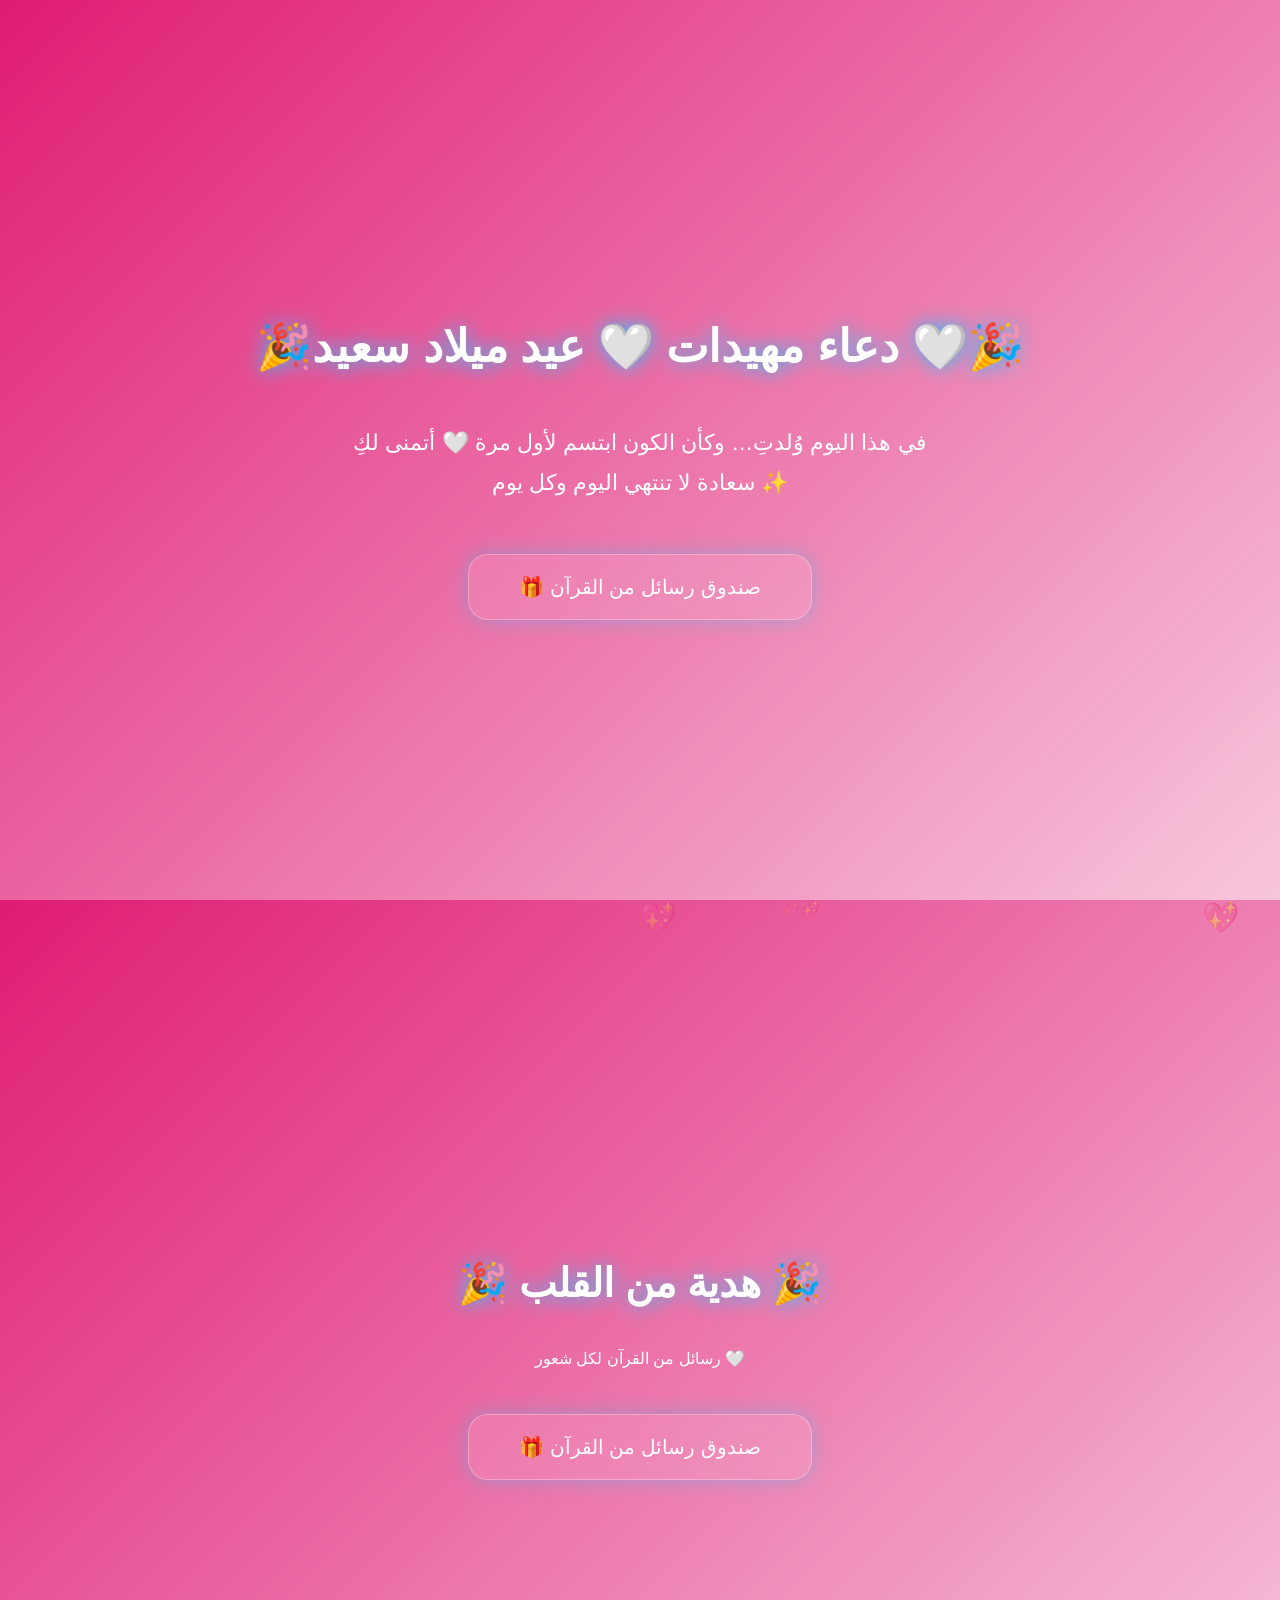
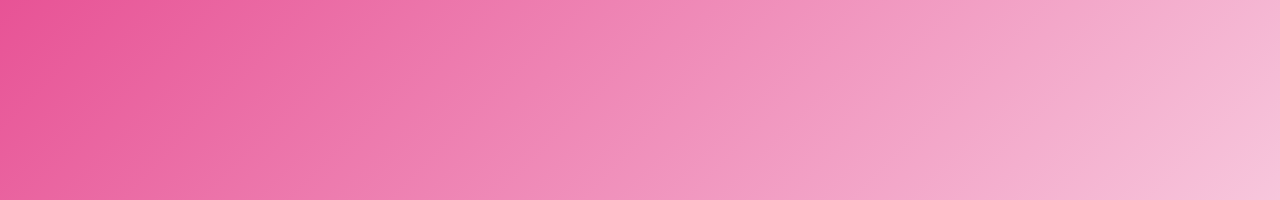
<file: index.html>
<!DOCTYPE html>
<html lang="ar">
<head>
<meta charset="UTF-8">
<title>هدية عيد ميلاد 🎁</title>
<link rel="stylesheet" href="style.css">
</head>

<body>
<div class="background"></div>

<div class="hearts"></div>

<div class="container">

  <h1 class="title">🎉دعاء مهيدات 🤍 عيد ميلاد سعيد 🤍🎉</h1>

  <p class="subtitle">
    في هذا اليوم وُلدتِ… وكأن الكون ابتسم لأول مرة 🤍
 أتمنى لكِ سعادة لا تنتهي اليوم وكل يوم ✨
  </p>

  <a href="messages.html" class="gift">
    🎁 صندوق رسائل من القرآن
  </a>

</div>
<div class="background"></div>

<div class="hearts"></div>

<div class="container">

  <h1>🎉 هدية من القلب 🎉</h1>

  <p>رسائل من القرآن لكل شعور 🤍</p>

  <a href="messages.html" class="gift">
    🎁 صندوق رسائل من القرآن
  </a>

</div>

<script src="script.js"></script>
</body>
</html>
</file>
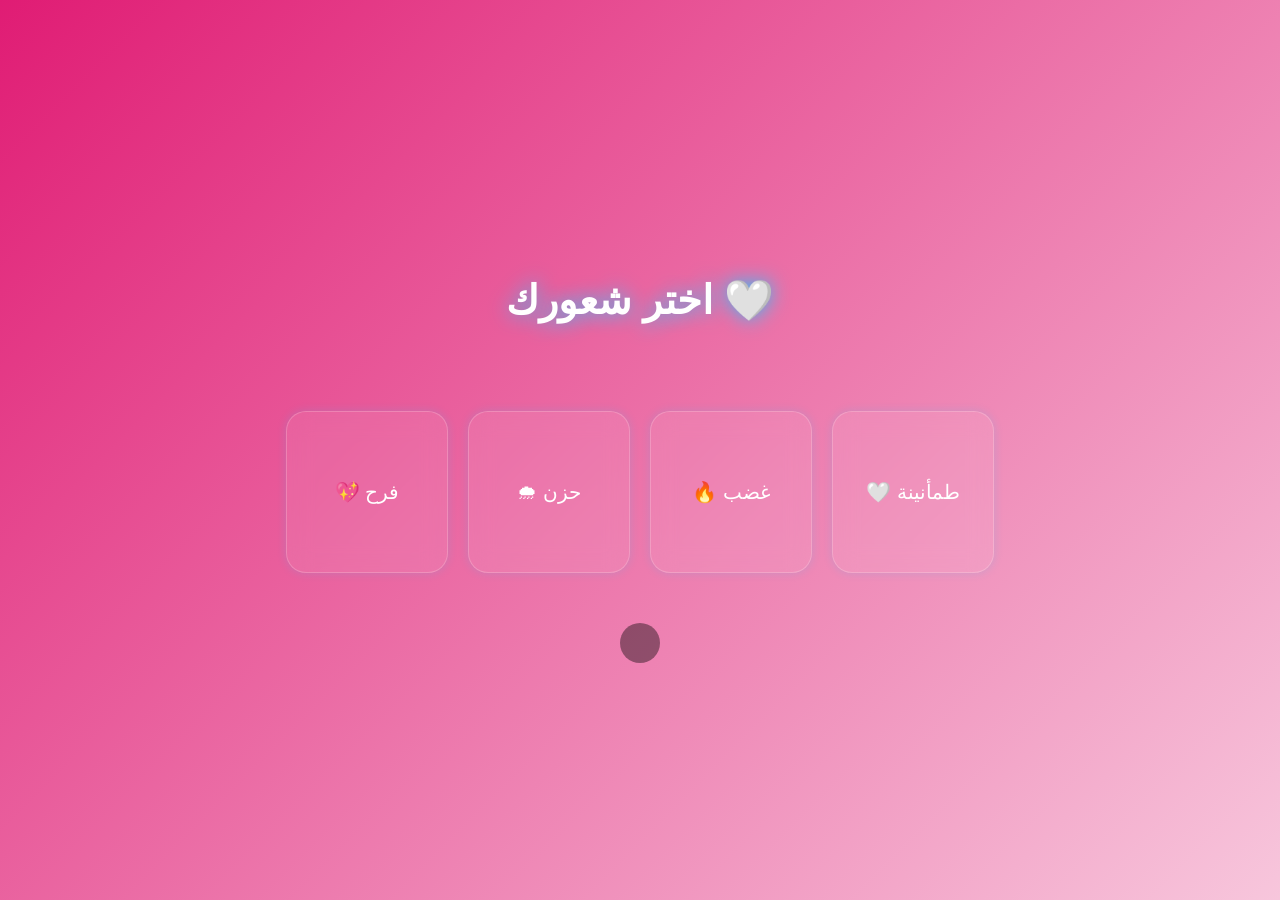
<file: messages.html>
<!DOCTYPE html>
<html lang="ar">
<head>
<meta charset="UTF-8">
<title>رسائل القرآن</title>
<link rel="stylesheet" href="style.css">
</head>

<body>

<!-- خلفية متحركة -->
<div class="background"></div>

<div class="container">

  <h1>اختر شعورك 🤍</h1>

  <div class="grid">

    <div class="card" onclick="show('joy')">💖 فرح</div>
    <div class="card" onclick="show('sad')">🌧 حزن</div>
    <div class="card" onclick="show('anger')">🔥 غضب</div>
    <div class="card" onclick="show('peace')">🤍 طمأنينة</div>

  </div>

  <div id="result"></div>

</div>

<script src="messages.js"></script>
</body>
</html>
</file>
<file: style.css>
body {
  margin: 0;
  font-family: 'Arial';
  color: white;
  overflow: hidden;
}

/* خلفية احترافية */
.background {
  position: fixed;
  width: 100%;
  height: 100%;
  background: linear-gradient(-45deg, #000, #f087f6, #ffffff, #e01c74);  
  background-size: 400% 400%;
  animation: gradient 12s ease infinite;
  z-index: -2;
}

@keyframes gradient {
  0% {background-position:0% 50%}
  50% {background-position:100% 50%}
  100% {background-position:0% 50%}
}

/* كونتينر */
.container {
  height: 100vh;
  display: flex;
  flex-direction: column;
  justify-content: center;
  align-items: center;
  text-align: center;
}

/* عنوان */
h1 {
  font-size: 50px;
  text-shadow: 0 0 20px #38bdf8;
}

/* زر الهدية */
.gift {
  margin-top: 30px;
  padding: 20px 50px;
  font-size: 20px;
  border-radius: 20px;
  text-decoration: none;
  color: white;

  background: rgba(255,255,255,0.1);
  backdrop-filter: blur(10px);

  border: 1px solid rgba(255,255,255,0.3);

  transition: 0.4s;
  box-shadow: 0 0 20px rgba(56,189,248,0.4);
}

.gift:hover {
  transform: scale(1.1);
  box-shadow: 0 0 40px rgba(56,189,248,0.8);
}

/* القلوب */
.heart {
  position: absolute;
  animation: float linear infinite;
  opacity: 0.7;
}

@keyframes float {
  from {transform: translateY(100vh) rotate(0deg);}
  to {transform: translateY(-10vh) rotate(360deg);}
}
.grid {
  display: flex;
  gap: 20px;
  justify-content: center;
  margin-top: 50px;
}

.card {
  width: 150px;
  height: 150px;
  display: flex;
  justify-content: center;
  align-items: center;

  background: rgba(255,255,255,0.1);
  backdrop-filter: blur(10px);

  border-radius: 20px;
  cursor: pointer;

  transition: 0.3s;
  font-size: 18px;
}

.card:hover {
  transform: scale(1.1);
  box-shadow: 0 0 20px #38bdf8;
}

#result {
  margin-top: 40px;
  font-size: 22px;
  padding: 20px;
  background: rgba(0,0,0,0.4);
  border-radius: 20px;
  max-width: 600px;
}
.box {
  padding: 25px;
  background: rgba(0,0,0,0.4);
  border-radius: 20px;
  font-size: 22px;
  margin-top: 30px;
  line-height: 1.8;
  box-shadow: 0 0 20px rgba(56,189,248,0.4);
}

.fade {
  animation: fadeIn 0.5s ease;
}

@keyframes fadeIn {
  from {
    opacity: 0;
    transform: scale(0.9);
  }
  to {
    opacity: 1;
    transform: scale(1);
  }
}
body {
  margin: 0;
  font-family: Arial;
  color: white;
  text-align: center;
  overflow-x: hidden;
}

/* خلفية متحركة */
.background {
  position: fixed;
  width: 100%;
  height: 100%;
  background: linear-gradient(-45deg, #000, #f087f6, #ffffff, #e01c74);
  background-size: 400% 400%;
  animation: bg 12s ease infinite;
  z-index: -1;
}

@keyframes bg {
  0% {background-position: 0% 50%}
  50% {background-position: 100% 50%}
  100% {background-position: 0% 50%}
}

/* العنوان */
h1 {
  margin-top: 40px;
  font-size: 40px;
  text-shadow: 0 0 20px #38bdf8;
  animation: fadeDown 1s ease;
}

/* شبكة الكروت */
.grid {
  display: flex;
  justify-content: center;
  gap: 20px;
  margin-top: 60px;
  flex-wrap: wrap;
}

/* كروت احترافية */
.card {
  width: 160px;
  height: 160px;

  display: flex;
  justify-content: center;
  align-items: center;

  font-size: 20px;
  cursor: pointer;

  background: rgba(255,255,255,0.08);
  backdrop-filter: blur(12px);

  border: 1px solid rgba(255,255,255,0.2);
  border-radius: 20px;

  transition: 0.4s;
  box-shadow: 0 0 10px rgba(56,189,248,0.2);

  animation: fadeUp 0.8s ease;
}

.card:hover {
  transform: scale(1.15);
  box-shadow: 0 0 30px rgba(56,189,248,0.7);
}

/* صندوق النتيجة */
#result {
  margin-top: 50px;
  display: flex;
  justify-content: center;
}

.box {
  max-width: 600px;
  padding: 30px;

  background: rgba(0,0,0,0.5);
  border-radius: 20px;

  font-size: 22px;
  line-height: 1.8;

  box-shadow: 0 0 30px rgba(56,189,248,0.4);

  animation: pop 0.5s ease;
}

/* أنيميشنات */
@keyframes fadeUp {
  from {
    opacity: 0;
    transform: translateY(40px);
  }
  to {
    opacity: 1;
    transform: translateY(0);
  }
}

@keyframes fadeDown {
  from {
    opacity: 0;
    transform: translateY(-30px);
  }
  to {
    opacity: 1;
    transform: translateY(0);
  }
}

@keyframes pop {
  from {
    opacity: 0;
    transform: scale(0.8);
  }
  to {
    opacity: 1;
    transform: scale(1);
  }
}
/* النص السينمائي */
.title {
  font-size: 45px;
  animation: drop 1.2s ease forwards;
  opacity: 0;
}

.subtitle {
  margin-top: 20px;
  font-size: 22px;
  max-width: 600px;
  line-height: 1.8;

  opacity: 0;
  animation: fadeZoom 2s ease forwards;
  animation-delay: 0.6s;
}

/* دخول سينمائي */
@keyframes drop {
  0% {
    opacity: 0;
    transform: translateY(-60px);
  }
  100% {
    opacity: 1;
    transform: translateY(0);
  }
}

@keyframes fadeZoom {
  0% {
    opacity: 0;
    transform: scale(0.8) translateY(40px);
  }
  100% {
    opacity: 1;
    transform: scale(1) translateY(0);
  }
}
</file>
